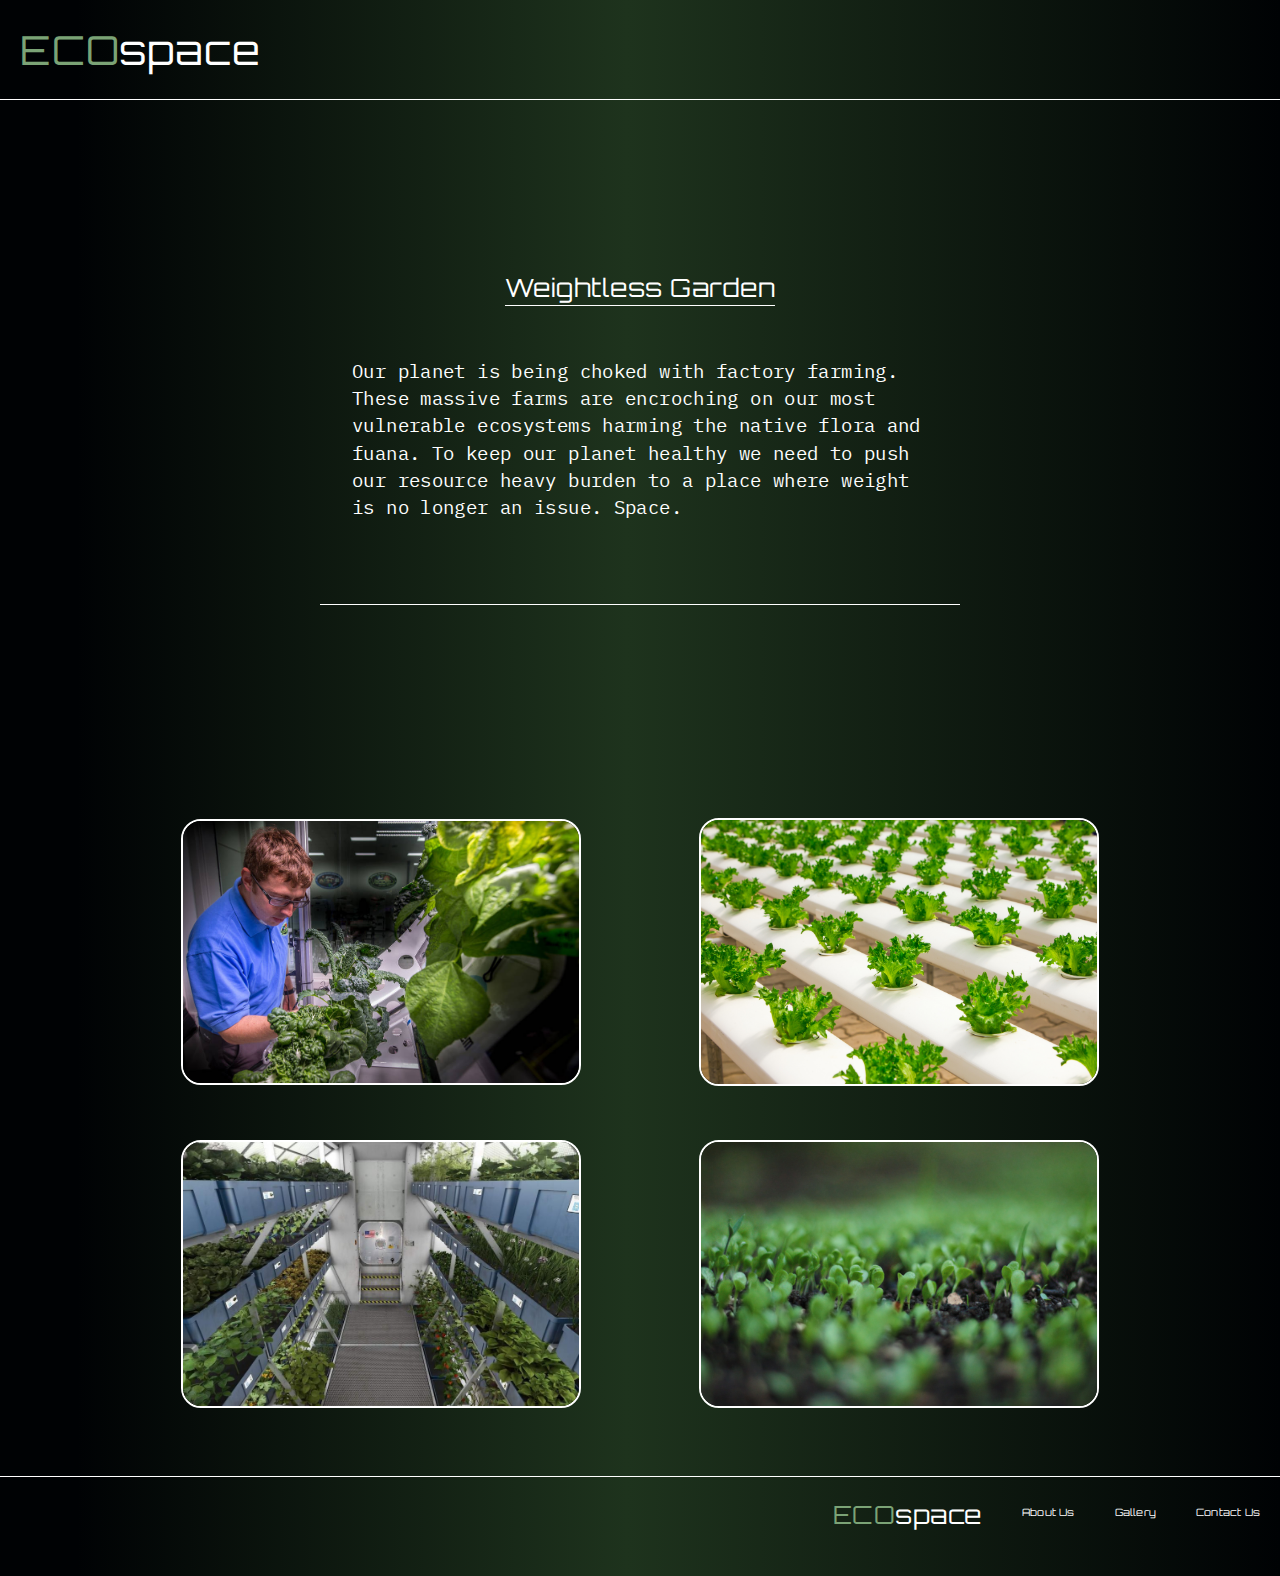
<file: pages/space/space.html>
<!DOCTYPE html>
<html lang="en">
<head>
    <meta charset="UTF-8">
    <meta http-equiv="X-UA-Compatible" content="IE=edge">
    <meta name="viewport" content="width=device-width, initial-scale=1.0">
    <link href="https://fonts.googleapis.com/css2?family=IBM+Plex+Mono&family=Orbitron&display=swap" rel="stylesheet">
    <link rel="stylesheet" href="/styles/space-styles/space.css">
    <link rel="icon" type="image/x-icon" href="/images/index-images/woohoo.ico">
    <title>Space Theme</title>
</head>
<body>
    <header>
        <nav class="navi">
            <button class="top-logo">ECO<span>space</span></button>
        </nav>
    </header>
    <section class="main">
        <section class="info">
            <h2>Weightless Garden</h2>
            <p>Our planet is being choked with factory farming. 
                These massive farms are encroching on our most vulnerable 
                ecosystems harming the native flora and fuana. To keep our planet healthy
                we need to push our resource heavy burden to a place where weight is no 
                longer an issue. Space. </p>
        </section>
    </section>
    <div class="line"></div>
    <main>
        <div class="img-box">
            <div class="example">
                <img src="/images/space-images/space-man.jpeg" alt="sprout">
                <div class="content">
                <div class="text">We grow our food in a safe and regulated enviorment</div>
                </div>
            </div>
            <div class="example">
                <img src="/images/space-images/sallad.jpg" alt="sallad">
                <div class="content">
                <div class="text">Food with no toxic or pooluted air </div>
                </div>
            </div>
            <div class="example">
                <img src="/images/space-images/garden.jpeg" alt="earth">
                <div class="content">
                <div class="text">Space can provide earth with ecological food for everyone</div>
                </div>
            </div>
            <div class="example">
                <img src="/images/space-images/sprout.jpg" alt="sprout" />
                <div class="content">
                <div class="text"> Space is the future in agriculture</div>
                </div>
            </div>
        </div>    
    </main>
    <footer>
        <button class="bottom-logo">ECO<span>space</span></button>
        <section class="site-map">
            <div><button class="site-map-btn">About Us</button></div>
            <div><button class="site-map-btn">Gallery</button></div>
            <div><button class="site-map-btn">Contact Us</button></div>
        </section>
    </footer>
</body>
</html>
</file>
<file: styles/space-styles/space.css>
*{ 
    margin: 0;
    padding: 0;
    box-sizing: border-box;
}

body {
    background: rgb(0,2,4);
    background: linear-gradient(90deg, rgba(0,2,4,1) 6%, rgba(30,51,29,1) 49%, rgba(0,2,4,1) 100%);
    display: flex;
    flex-direction: column;
    flex-wrap: wrap;
    justify-content: center;
    align-items: center;
}

header {
    border-bottom: 1px solid white;
    height: 100px;
    width: 100%;
    display: flex;
    justify-content: flex-start;
    align-items: center;
    flex-wrap: wrap;
}
.top-logo {
    align-self: flex-start;
    margin: 20px;
    font-style: normal;
    font-weight: 400;
    font-size: 40px;
    line-height: 60px;
    text-align: center;
    letter-spacing: 0.02em;
    font-family: 'Orbitron';
    color: rgb(123,163,118);
    background: none;
    border: none;  
}
.top-logo:hover {
        border-bottom: 1px solid white;
        border-top: 1px solid white;
}
span {
    color: white;
}

.navi {
    display: flex;
    flex-wrap: wrap;
}
.nav {
    font-style: normal;
    font-weight: 400;
    font-size: 16px;
    line-height: 24px;
    text-align: center;
    letter-spacing: 0.02em;
    font-family: 'Orbitron';
    color: white;
    width: 145px;
    height: 55px;
    margin: 20px;
    background: rgb(123,163,118);
    background: radial-gradient(circle, rgba(123,163,118,1) 18%, rgba(68,87,93,1) 65%, rgba(2,6,2,1) 100%);
    border-radius: 50px;
    border: none;
    align-self: flex-end;
}
.nav:hover {
    background-color: white;
    color: black;
}

.main {
    display: flex;
    flex-direction: row;
    justify-content: space-evenly;
    align-items: center;
    font-style: normal;
    width: 80vw;
    height: 60vh;
    margin: 2rem;
}
h2 {
    font-family: 'Orbitron';
    font-style: normal;
    font-weight: 400;
    font-size: 25px;
    line-height: 35px;
    text-align: start;
    letter-spacing: 0.02em;
    color: white;
    margin: 20px;
    border-bottom: 1px solid white;
    cursor: default;
}
p {
    font-family: 'IBM Plex Mono';
    font-style: normal;
    font-weight: 400;
    font-size: calc(6px + 1vw);
    line-height: calc(1.1em + .5vw);
    text-align: start;
    letter-spacing: 0.02em;
    color: white;
    margin: 2rem;
    cursor: default;
}
.info {
    display: flex;
    flex-direction: column;
    justify-content: center;
    align-items: center;
    margin: 1rem;
    height: 45vh;
    width: 50vw;
    border-bottom: 1px solid white;
}
.garden {
    width: 60vw;
    height: 40vh;
    margin: 1rem;
    border-radius: 20px;
    border: 2px solid white;
}

main{
    margin: 0;
}
.img-box{
    display: flex; 
    flex-wrap: wrap;
    justify-content: space-evenly;
    align-items: center;
    padding: 2rem;
    margin: 2rem;
}

img{
    max-width: 400px;
    width: 100%;
    border-radius: 20px;
    border:2px solid white;
    margin-top: 50px;
}
.example {
    position: relative;
    width: 400px;
    text-align: center;
}
.example .content {
    position: absolute;
    top: 120px;
    left: 0;
    font-family: 'Orbitron', sans-serif;
    font-style: normal;
    font-weight: 400;
    font-size: 10px;
    line-height: 40px;
    text-shadow: black 5px 5px 5px ;
    color:white;
    -webkit-transition: all 300ms ease-out;
    -moz-transition: all 300ms ease-out;
    -o-transition: all 300ms ease-out;
    -ms-transition: all 300ms ease-out;
    transition: all 300ms ease-out;
    opacity: 0;
    width: 400px;
    height: 200px;
    border-radius: 20px;
    cursor: default;
    
}

.example:hover .content {
    opacity: 90%;
    background-color: rgb(123,163,118);
}
.example .text {
    -webkit-transition: all 300ms ease-out;
    -moz-transition: all 300ms ease-out;
    -o-transition: all 300ms ease-out;
    -ms-transition: all 300ms ease-out;
    transition: all 300ms ease-out;
    transform: translateY(30px);
    -webkit-transform: translateY(30px);
}
.example .text {
    font-size: 2.5em;
    opacity: 0;
    transition-delay: 0.2s;
    transition-duration: 0.3s;
}
.example:hover .text,
.example:focus .text {
    opacity: 1;
    transform: translateY(0px);
    -webkit-transform: translateY(0px);
}

footer {
    height: 100px;
    width: 100%;
    border-top: 1px solid white;
    display: flex;
    justify-content: flex-end;
    flex-wrap: wrap;
}
.bottom-logo {
    align-self: flex-start;
    margin: 20px;
    font-style: normal;
    font-weight: 400;
    font-size: 25px;
    line-height: 35px;
    text-align: center;
    letter-spacing: 0.02em;
    font-family: 'Orbitron';
    color: rgb(123,163,118);
    background: none;   
    border: none; 
}
.bottom-logo:hover {
    border-bottom: 1px solid white;
    border-top: 1px solid white;
}
.site-map {
    display: flex;
}
.site-map-btn {
    background: none;
    font-style: normal;
    font-weight: 400;
    font-size: 10px;
    line-height: 30px;
    text-align: center;
    letter-spacing: 0.02em;
    font-family: 'Orbitron';
    color: white;
    border: none;
    margin: 20px;
}
.site-map-btn:hover {
    border-bottom: 1px solid white;
    border-top: 1px solid white;
}

@media screen and (max-width:650px ) {
    footer {
        justify-content: center;
    }

    .info {
        width: 60vw;
    }

}

@media screen and (max-width:550px ) {

    .info {
        width: 80vw;
    }

    p {
        font-size: calc(8px + 1vw);
        line-height: calc(1.1em + .5vw);
    }

}

@media screen and (max-width:550px ) {

    .info {
        width: 90vw;
    }

    p {
        font-size: calc(9px + 1vw);
        line-height: calc(1.1em + .5vw);
        margin: .5rem;
    }

}

@media screen and (max-width:450px ) {

    .info {
        width: 100vw;
    }

    h2 {
        font-size: 20px;
        line-height: 30px;
        margin: .5rem;
    }

    p {
        font-size: calc(8px + 1vw);
        line-height: calc(1.1em + .5vw);
        margin: .5rem;
    }

}

@media screen and (max-width:350px ) {

    .info {
        width: 100vw;
        height: 50vh;
    }

    .main {
        width: 150vw;
        height: 55vh;
        margin: 2rem;
    }

    h2 {
        font-size: 15px;
        line-height: 25px;
        margin: .5rem;
    }

    p {
        font-size: calc(8px + 1vw);
        line-height: calc(1.1em + .5vw);
        margin: .5rem;
    }

}
</file>
